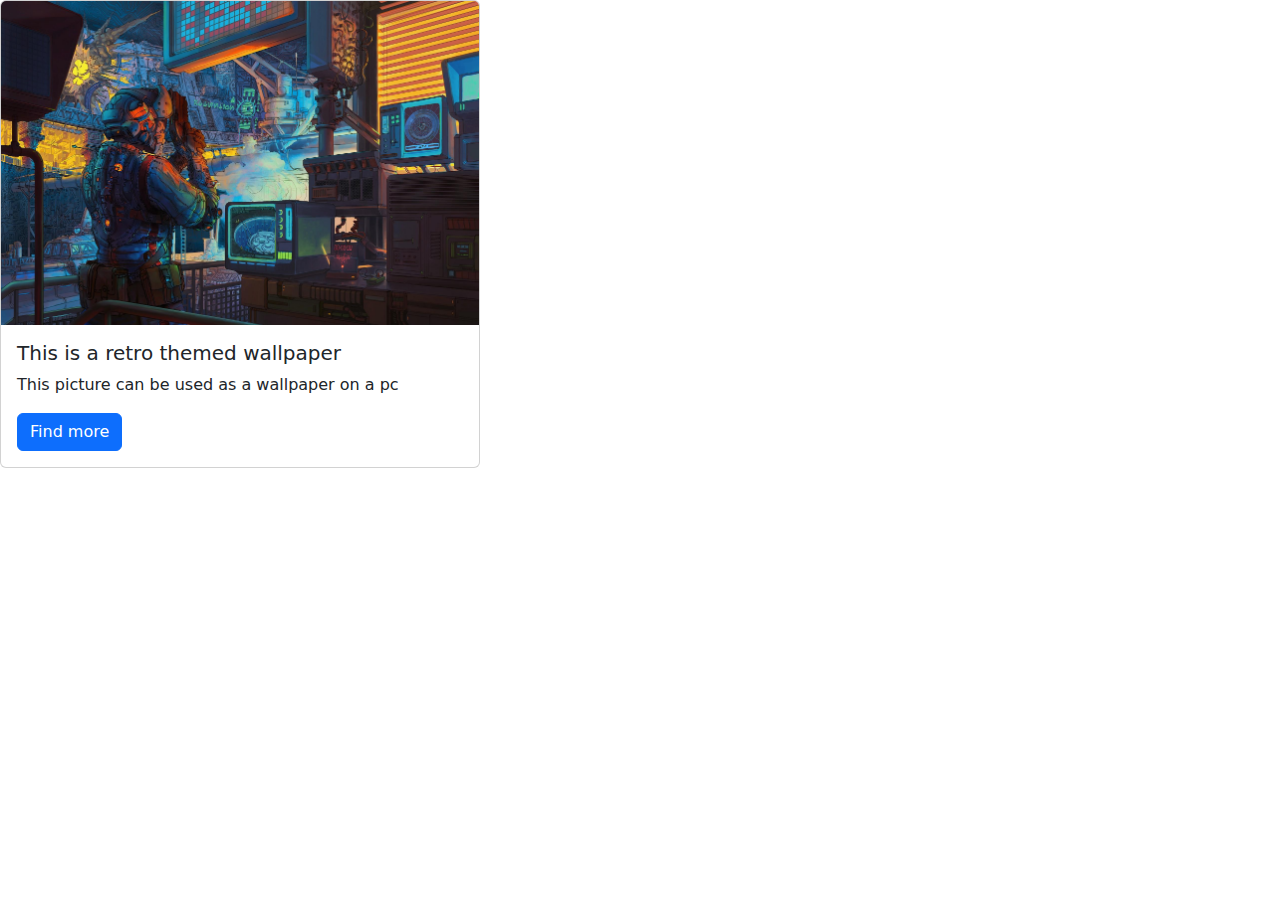
<file: L4-Bootstrap Utilities pt.2/index.html>
<!doctype html>
<html lang="en">

<head>
    <meta charset="utf-8">
    <meta name="viewport" content="width=device-width, initial-scale=1">
    <title>Bootstrap demo</title>
    <link href="https://cdn.jsdelivr.net/npm/bootstrap@5.3.3/dist/css/bootstrap.min.css" rel="stylesheet"
        integrity="sha384-QWTKZyjpPEjISv5WaRU9OFeRpok6YctnYmDr5pNlyT2bRjXh0JMhjY6hW+ALEwIH" crossorigin="anonymous">
        <link href="./style.css" rel="stylesheet">
        <style>
            a:hover{
            background-color:red;
            }
        </style>
</head>

<body>
    <div class="card" style="width: 30rem;">
        <img src="retro.jpg" class="card-img-top" alt="...">
        <div class="card-body">
            <h5 class="card-title">This is a retro themed wallpaper</h5>
            <p class="card-text">This picture can be used as a wallpaper on a pc 
            </p>
            <a href="#" class="btn btn-primary">Find more</a>
        </div>
    </div>
    <script src="https://cdn.jsdelivr.net/npm/bootstrap@5.3.3/dist/js/bootstrap.bundle.min.js"
        integrity="sha384-YvpcrYf0tY3lHB60NNkmXc5s9fDVZLESaAA55NDzOxhy9GkcIdslK1eN7N6jIeHz"
        crossorigin="anonymous"></script>
</body>

</html>
</file>
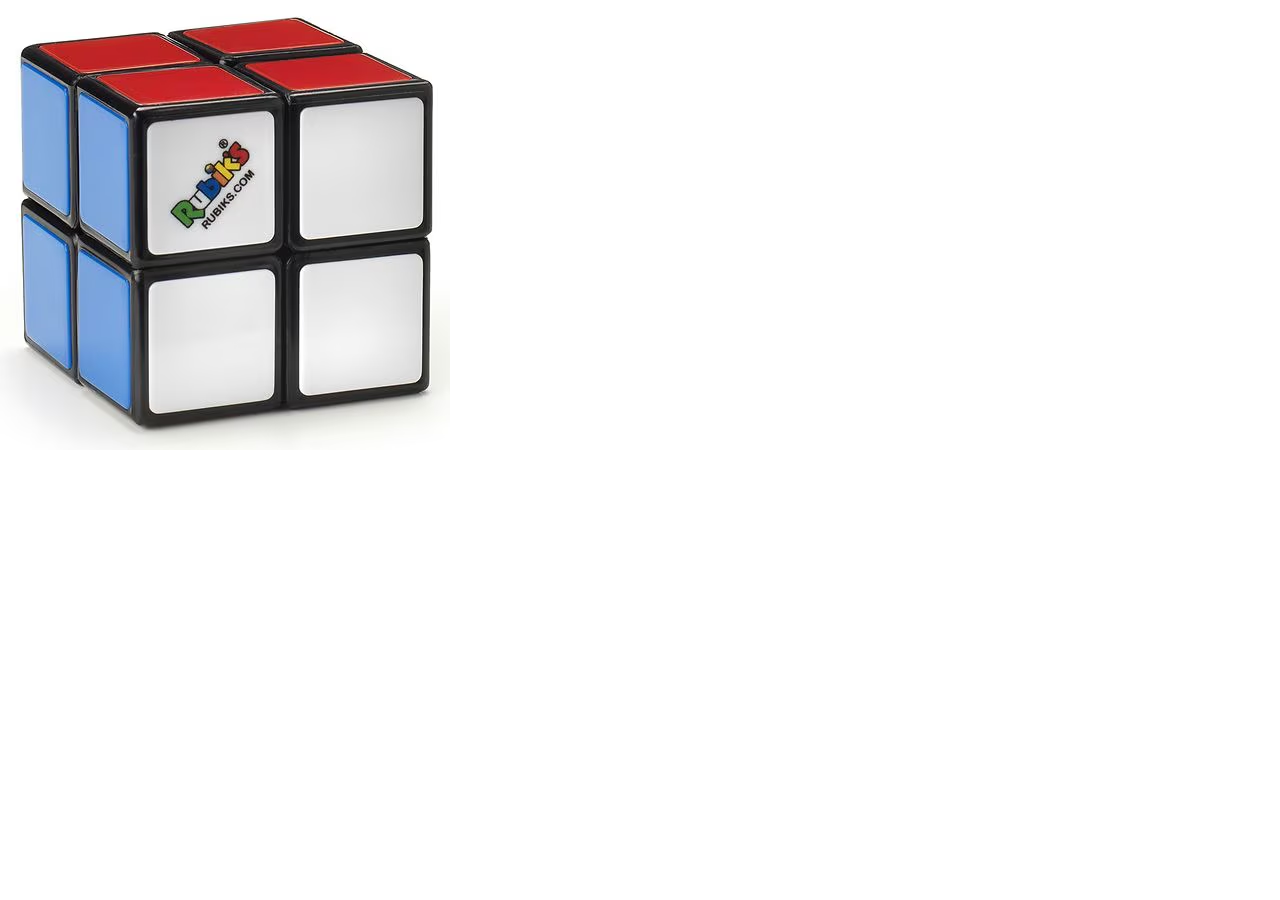
<file: L6-Carousel and Scrollspy/Index.html>
<!doctype html>
<html lang="en">

<head>
    <meta charset="utf-8">
    <meta name="viewport" content="width=device-width, initial-scale=1">
    <title>Bootstrap demo</title>
    <link href="https://cdn.jsdelivr.net/npm/bootstrap@5.3.3/dist/css/bootstrap.min.css" rel="stylesheet"
        integrity="sha384-QWTKZyjpPEjISv5WaRU9OFeRpok6YctnYmDr5pNlyT2bRjXh0JMhjY6hW+ALEwIH" crossorigin="anonymous">
        <link rel="stylesheet" href="style.css">
</head>
<div>
<body>
    <div id="carouselExampleIndicators" class="carousel slide">
    <div class="carousel-indicators">
        <button type="button" data-bs-target="#carouselExampleIndicators" data-bs-slide-to="0" class="active"
            aria-current="true" aria-label="Slide 1"></button>
        <button type="button" data-bs-target="#carouselExampleIndicators" data-bs-slide-to="1"
            aria-label="Slide 2"></button>
        <button type="button" data-bs-target="#carouselExampleIndicators" data-bs-slide-to="2"
            aria-label="Slide 3"></button>
    </div>
    </div>
    <div id="carouselExampleAutoplaying" class="carousel slide" data-bs-ride="carousel">
        <div class="carousel-inner">
            <div class="carousel-item active">
                <img src="2x2 sm.avif" class="d-block w-1" alt="...">
            </div>
            <div class="carousel-item">
                <img src="3x3 sm.jpg" class="d-block w-1" alt="...">
            </div>
            <div class="carousel-item">
                <img src="4x4 sm.jpg" class="d-block w-1" alt="...">
            </div>
        </div>
       
    <script src="https://cdn.jsdelivr.net/npm/bootstrap@5.3.3/dist/js/bootstrap.bundle.min.js"
        integrity="sha384-YvpcrYf0tY3lHB60NNkmXc5s9fDVZLESaAA55NDzOxhy9GkcIdslK1eN7N6jIeHz"
        crossorigin="anonymous"></script>
</body>
</div>
</html>
</file>
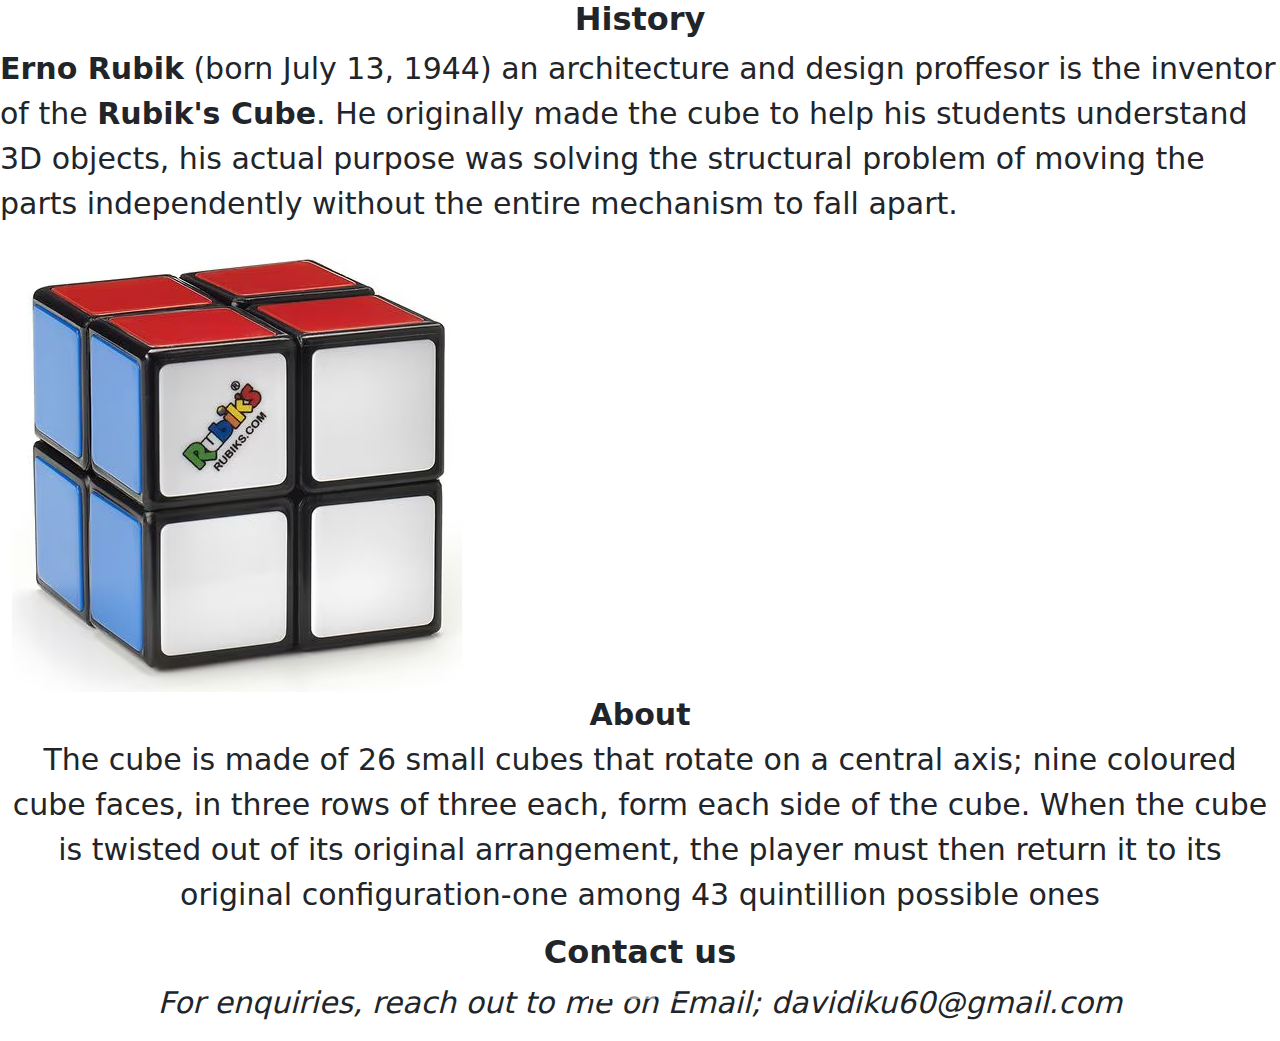
<file: L4-Bootstrap Utilities pt.1/project.html>
<!doctype html>
<html lang="en">

<head>
    <meta charset="utf-8">
    <meta name="viewport" content="width=device-width, initial-scale=1">
    <title>About the rubiks cube</title>
    <link href="https://cdn.jsdelivr.net/npm/bootstrap@5.3.3/dist/css/bootstrap.min.css" rel="stylesheet"
        integrity="sha384-QWTKZyjpPEjISv5WaRU9OFeRpok6YctnYmDr5pNlyT2bRjXh0JMhjY6hW+ALEwIH" crossorigin="anonymous">
</head>

<body>
        <div class="story">
            <h2 style=text-align:center id="History"><strong>History</strong></h2>
            <p><b>Erno Rubik</b> (born July 13, 1944) an architecture and design proffesor is the inventor of the
                <b>Rubik's Cube</b>. He originally made the cube to help his students understand 3D objects, his actual
                purpose was solving the structural problem of moving the parts independently without the entire
                mechanism to fall apart.
            </p>

        </div>
        <style>
            .story {
                font-size: 30px
            }
        </style>
        <div class="container-fluid">
<div id="carouselExampleIndicators" class="carousel slide">
    <div class="carousel-indicators">
        <button type="button" data-bs-target="#carouselExampleIndicators" data-bs-slide-to="0" class="active"
            aria-current="true" aria-label="Slide 1"></button>
        <button type="button" data-bs-target="#carouselExampleIndicators" data-bs-slide-to="1"
            aria-label="Slide 2"></button>
        <button type="button" data-bs-target="#carouselExampleIndicators" data-bs-slide-to="2"
            aria-label="Slide 3"></button>
    </div>
    <div id="carouselExampleAutoplaying" class="carousel slide" data-bs-ride="carousel">

        <div class="carousel-inner">
            <div class="carsize">
                <div class="carousel-item active">
                    <img src="2x2 sm.avif" class="d-block w-1" alt="...">
                </div>
                <div class="carousel-item">
                    <img src="3x3 sm.jpg" class="d-block w-1" alt="...">
                </div>
                <div class="carousel-item">
                    <img src="4x4 sm.jpg" class="d-block w-1" alt="...">
                </div>
               
            </div>
        </div>
    </div>
<div class="story"
<h2 style=text-align:center><strong>About</strong></h2>

<p>The cube is made of 26 small cubes that rotate on a central axis; nine coloured cube faces, in three rows
    of three each, form each side of the cube. When the cube is twisted out of its original arrangement, the
    player must then return it to its original configuration-one among 43 quintillion possible ones</p>
        <h2 style=text-align:center id="Contact us"><strong>Contact us</strong></h2>
        <em>For enquiries, reach out to me on Email; davidiku60@gmail.com</em></p>
    </div>
        <style>
            .story {
                font-size: 30px
            }
        </style> 
    <script src="https://cdn.jsdelivr.net/npm/bootstrap@5.3.3/dist/js/bootstrap.bundle.min.js"
        integrity="sha384-YvpcrYf0tY3lHB60NNkmXc5s9fDVZLESaAA55NDzOxhy9GkcIdslK1eN7N6jIeHz"
        crossorigin="anonymous"></script>
</body>

</html>
</file>
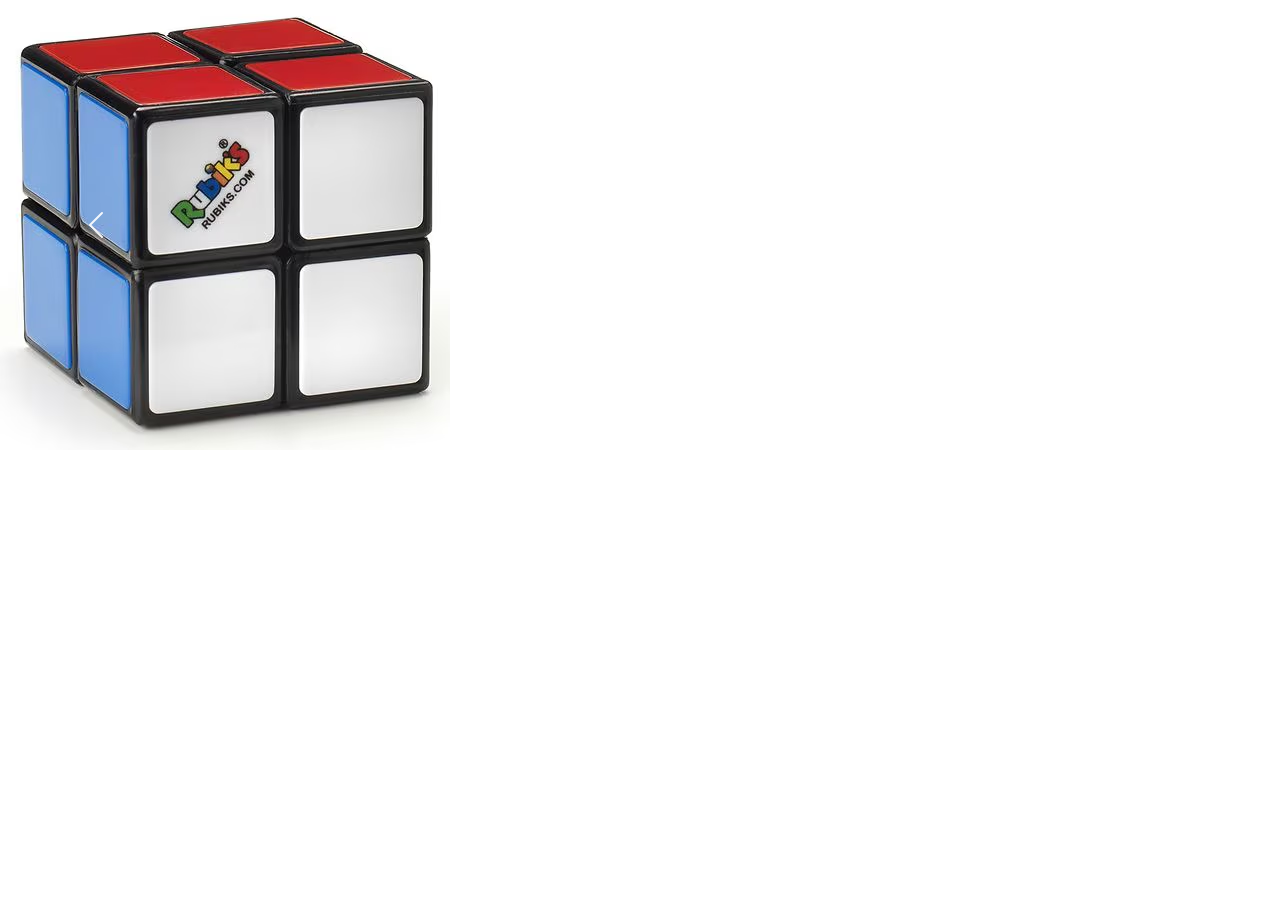
<file: L4-Bootstrap Utilities pt.2/project.html>
<!doctype html>
<html lang="en">

<head>
    <meta charset="utf-8">
    <meta name="viewport" content="width=device-width, initial-scale=1">
    <title>Bootstrap demo</title>
    <link href="https://cdn.jsdelivr.net/npm/bootstrap@5.3.3/dist/css/bootstrap.min.css" rel="stylesheet"
        integrity="sha384-QWTKZyjpPEjISv5WaRU9OFeRpok6YctnYmDr5pNlyT2bRjXh0JMhjY6hW+ALEwIH" crossorigin="anonymous">
        <link href="style.css">
</head>

<body>
    

<div id="carouselExampleIndicators" class="carousel slide">
    <div class="carousel-indicators">
        <button type="button" data-bs-target="#carouselExampleIndicators" data-bs-slide-to="0" class="active"
            aria-current="true" aria-label="Slide 1"></button>
        <button type="button" data-bs-target="#carouselExampleIndicators" data-bs-slide-to="1"
            aria-label="Slide 2"></button>
        <button type="button" data-bs-target="#carouselExampleIndicators" data-bs-slide-to="2"
            aria-label="Slide 3"></button>
    </div>
    <div id="carouselExampleAutoplaying" class="carousel slide" data-bs-ride="carousel">

        <div class="carousel-inner">
            <div class="carsize">
            <div class="carousel-item active">
                <img src="2x2 sm.avif" class="d-block w-1" alt="...">
            </div>
            <div class="carousel-item">
                <img src="3x3 sm.jpg" class="d-block w-1" alt="...">
            </div>
            <div class="carousel-item">
                <img src="4x4 sm.jpg" class="d-block w-1" alt="...">
            </div>
            <div class="carousel-item">
                <img src="pyraminx.jpeg" class="d-block w-50" alt="...">
            </div>
        </div>
    </div>
        <button class="carousel-control-prev" type="button" data-bs-target="#carouselExampleAutoplaying"
            data-bs-slide="prev">
            <span class="carousel-control-prev-icon" aria-hidden="true"></span>
            <span class="visually-hidden">Previous</span>
        </button>
        <button class="carousel-control-next" type="button" data-bs-target="#carouselExampleAutoplaying"
            data-bs-slide="next">
            <span class="carousel-control-next-icon" aria-hidden="true"></span>
            <span class="visually-hidden">Next</span>
        </button>
    </div>
    
    <script src="https://cdn.jsdelivr.net/npm/bootstrap@5.3.3/dist/js/bootstrap.bundle.min.js"
        integrity="sha384-YvpcrYf0tY3lHB60NNkmXc5s9fDVZLESaAA55NDzOxhy9GkcIdslK1eN7N6jIeHz"
        crossorigin="anonymous"></script>
</body>

</html>
</file>
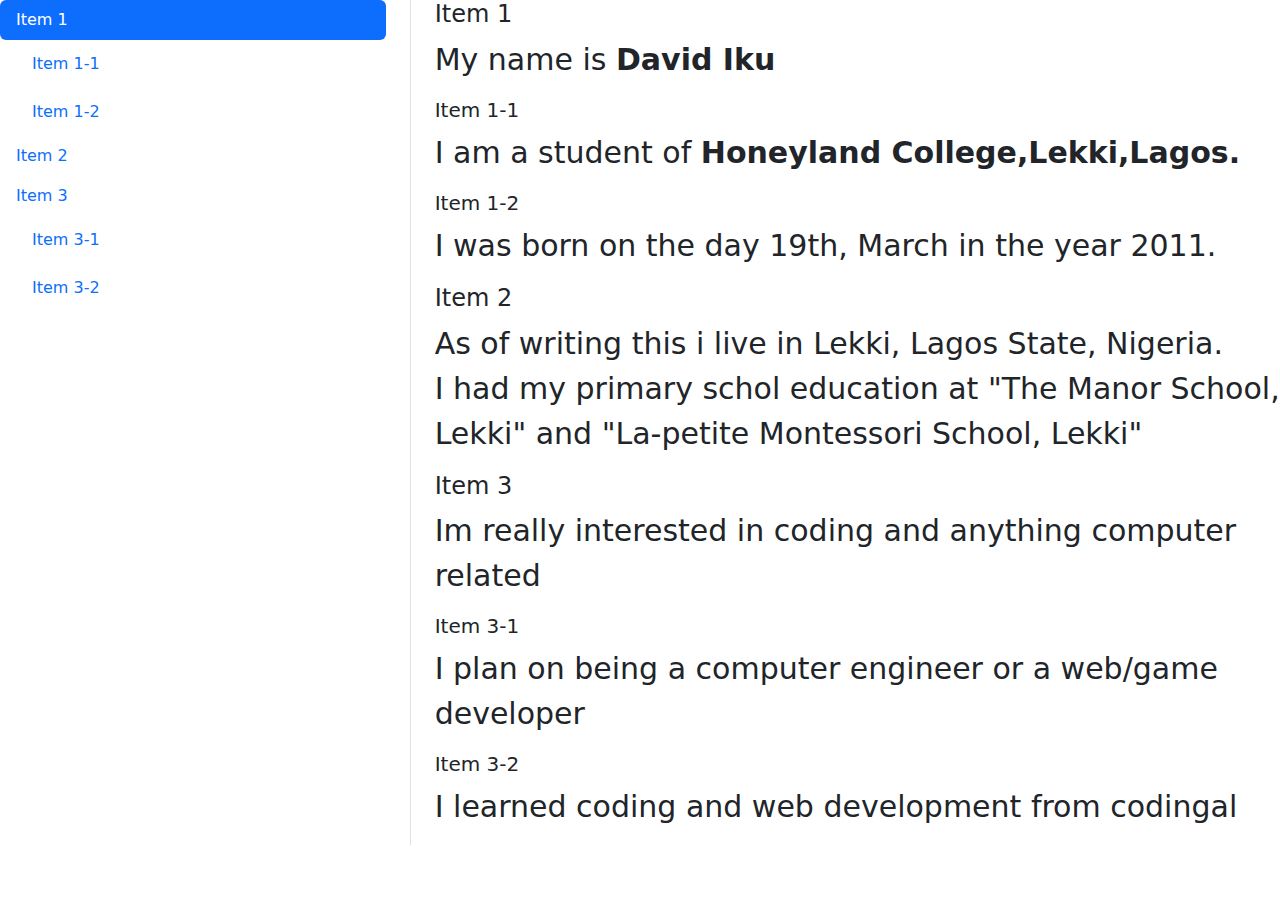
<file: L6-Carousel and Scrollspy/Project.html>
<!doctype html>
<html lang="en">

<head>
    <meta charset="utf-8">
    <meta name="viewport" content="width=device-width, initial-scale=1">
    <title>Bootstrap demo</title>
    <link href="https://cdn.jsdelivr.net/npm/bootstrap@5.3.3/dist/css/bootstrap.min.css" rel="stylesheet"
        integrity="sha384-QWTKZyjpPEjISv5WaRU9OFeRpok6YctnYmDr5pNlyT2bRjXh0JMhjY6hW+ALEwIH" crossorigin="anonymous">
</head>

<body>
    <div class="row">
        <div class="col-4">
            <nav id="navbar-example3" class="h-100 flex-column align-items-stretch pe-4 border-end">
                <nav class="nav nav-pills flex-column">
                    <a class="nav-link" href="#item-1">Item 1</a>
                    <nav class="nav nav-pills flex-column">
                        <a class="nav-link ms-3 my-1" href="#item-1-1">Item 1-1</a>
                        <a class="nav-link ms-3 my-1" href="#item-1-2">Item 1-2</a>
                    </nav>
                    <a class="nav-link" href="#item-2">Item 2</a>
                    <a class="nav-link" href="#item-3">Item 3</a>
                    <nav class="nav nav-pills flex-column">
                        <a class="nav-link ms-3 my-1" href="#item-3-1">Item 3-1</a>
                        <a class="nav-link ms-3 my-1" href="#item-3-2">Item 3-2</a>
                    </nav>
                </nav>
            </nav>
        </div>
    
        <div class="col-8">
            <div data-bs-spy="scroll" data-bs-target="#navbar-example3" data-bs-smooth-scroll="true"
                class="scrollspy-example-2" tabindex="0">
                <div id="item-1">
                    <h4>Item 1</h4>
                    <p>My name is <b>David Iku</b></p>
                </div>
                <div id="item-1-1">
                    <h5>Item 1-1</h5>
                    <p>I am a student of <b>Honeyland College,Lekki,Lagos.</b></p>
                </div>
                <div id="item-1-2">
                    <h5>Item 1-2</h5>
                    <p>I was born on the day 19th, March in the year 2011.</p>
                </div>
                <div id="item-2">
                    <h4>Item 2</h4>
                    <p>As of writing this i live in Lekki, Lagos State, Nigeria.<br>
                         I had my primary schol education at "The Manor School, Lekki" and "La-petite Montessori School, Lekki"
                    </p>
                </div>
                <div id="item-3">
                    <h4>Item 3</h4>
                    <p>Im really interested in coding and anything computer related</p>
                </div>
                <div id="item-3-1">
                    <h5>Item 3-1</h5>
                    <p>I plan on being a computer engineer or a web/game developer</p>
                </div>
                <div id="item-3-2">
                    <h5>Item 3-2</h5>
                    <p>I learned coding and web development from codingal</p>
                </div>
            </div>
        </div>
    </div>
    <style>
        .col-8{
            font-size: 30px;
        }
    </style>
    <script src="https://cdn.jsdelivr.net/npm/bootstrap@5.3.3/dist/js/bootstrap.bundle.min.js"
        integrity="sha384-YvpcrYf0tY3lHB60NNkmXc5s9fDVZLESaAA55NDzOxhy9GkcIdslK1eN7N6jIeHz"
        crossorigin="anonymous"></script>
</body>

</html>
</file>
<file: L4-Bootstrap Utilities pt.2/style.css>
.carsize{
    width: 10px;
}
}
</file>
<file: L6-Carousel and Scrollspy/style.css>
$carousel-indicator-opacity: .5;
$carousel-indicator-active-bg: $white;

body{
    text-align: left;
}
</file>
